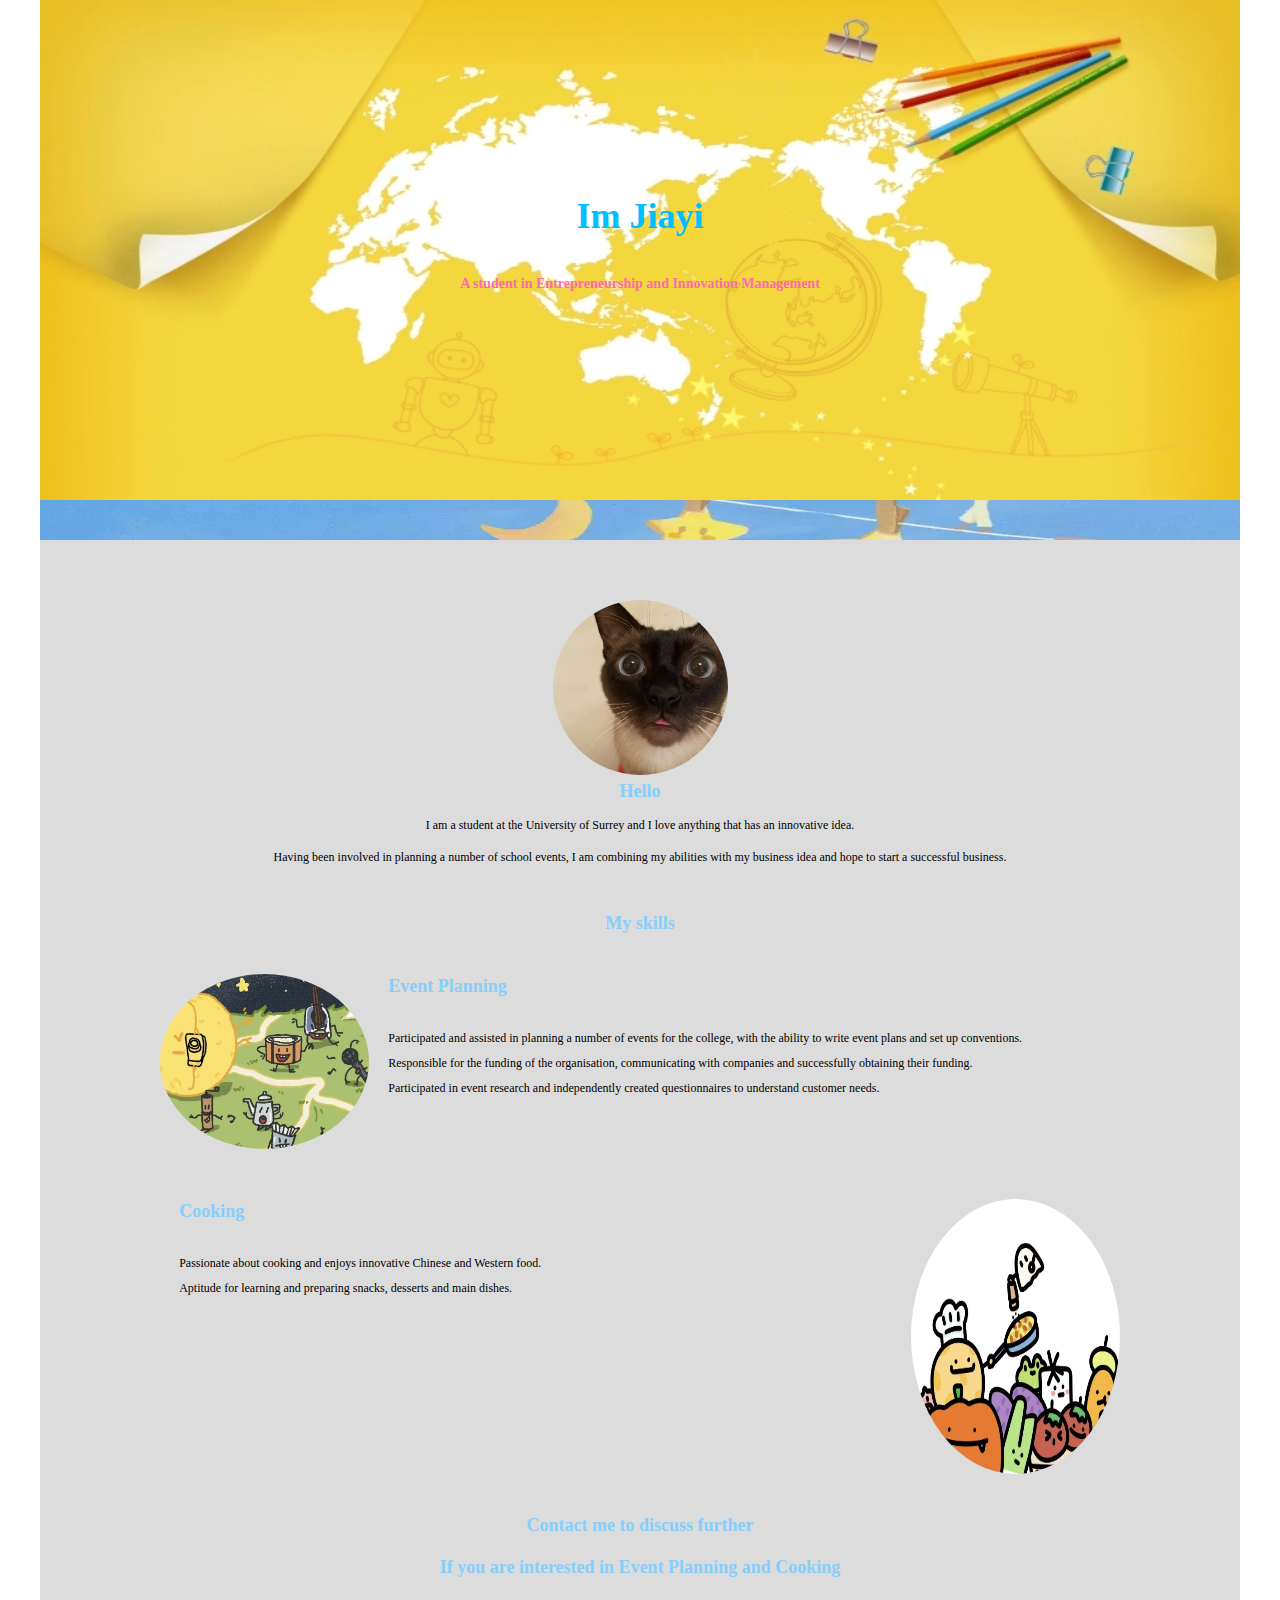
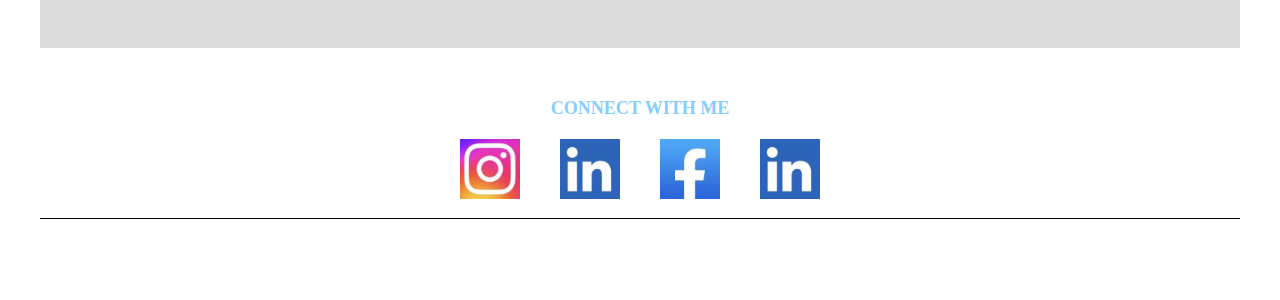
<file: index.html>
<!DOCTYPE html>
<html lang="zh">
<head>
	<meta charset="UTF-8">
	<meta name="viewport" content="width=device-width, initial-scale=1.0">
	<meta http-equiv="X-UA-Compatible" content="ie=edge">
	<title></title>
	<link rel="stylesheet" type="text/css" href="css/style.css"/>
</head>
<body>
	<div class="box">
		<div class="top">
			<h1>
				<b>
					Im Jiayi
				</b>
				<br>
				A student in Entrepreneurship and Innovation Management
			</h1>
		</div>
		<div class="main">
			<div class="logo">
				<dl>
					<dt><img src="images/tx.jpg" ></dt>
					<dd>
						<p>
							<b>
								Hello
							</b>
							<br>
							I am a student at the University of Surrey and I love anything that has an innovative idea. <br>
							Having been involved in planning a number of school events, I am combining my abilities with my business idea and hope to start a successful business.
						</p>
					</dd>
				</dl>
			</div>
			<h1 style="text-align: center; color: lightskyblue; font-size: 18px; margin: 40px auto;">
				My skills
			</h1>
			<div class="event">
				<dl>
					<dt><img src="images/yd.jpg" ></dt>
					<dd>
						<p>
							<b>
								Event Planning
							</b>
							<br>
							<br>
							
							Participated and assisted in planning a number of events for the college, with the ability to write event plans and set up conventions. <br>
							
							Responsible for the funding of the organisation, communicating with companies and successfully obtaining their funding.<br>
							
							Participated in event research and independently created questionnaires to understand customer needs.
						</p>
					</dd>
				</dl>
			</div>
			<div class="cooking">
				<dl>
					
					<dd>
						<p>
							<b>
								Cooking
							</b>
							<br>
							<br>
							
							Passionate about cooking and enjoys innovative Chinese and Western food.<br>
							Aptitude for learning and preparing snacks, desserts and main dishes.
						</p>
					</dd>
					<dt><img src="images/cs.jpg" ></dt>
				</dl>
			</div>
			<p style="text-align: center; color: lightskyblue; font-size: 18px; font-weight: bold; margin: 30px auto; line-height: 42px;">
				Contact me to discuss further<br>

				If you are interested in Event Planning and Cooking
			</p>
		</div>
		<div class="footer">
			<p>
				<b>
					CONNECT WITH ME
				</b>
			</p>
			<p>
				<img src="images/icon.jpg" >
				<img src="images/icon2.jpg" >
				<img src="images/icon3.jpg" >
				<img src="images/icon4.jpg" >
			</p>
		</div>
	</div>
</body>
</html>
</file>
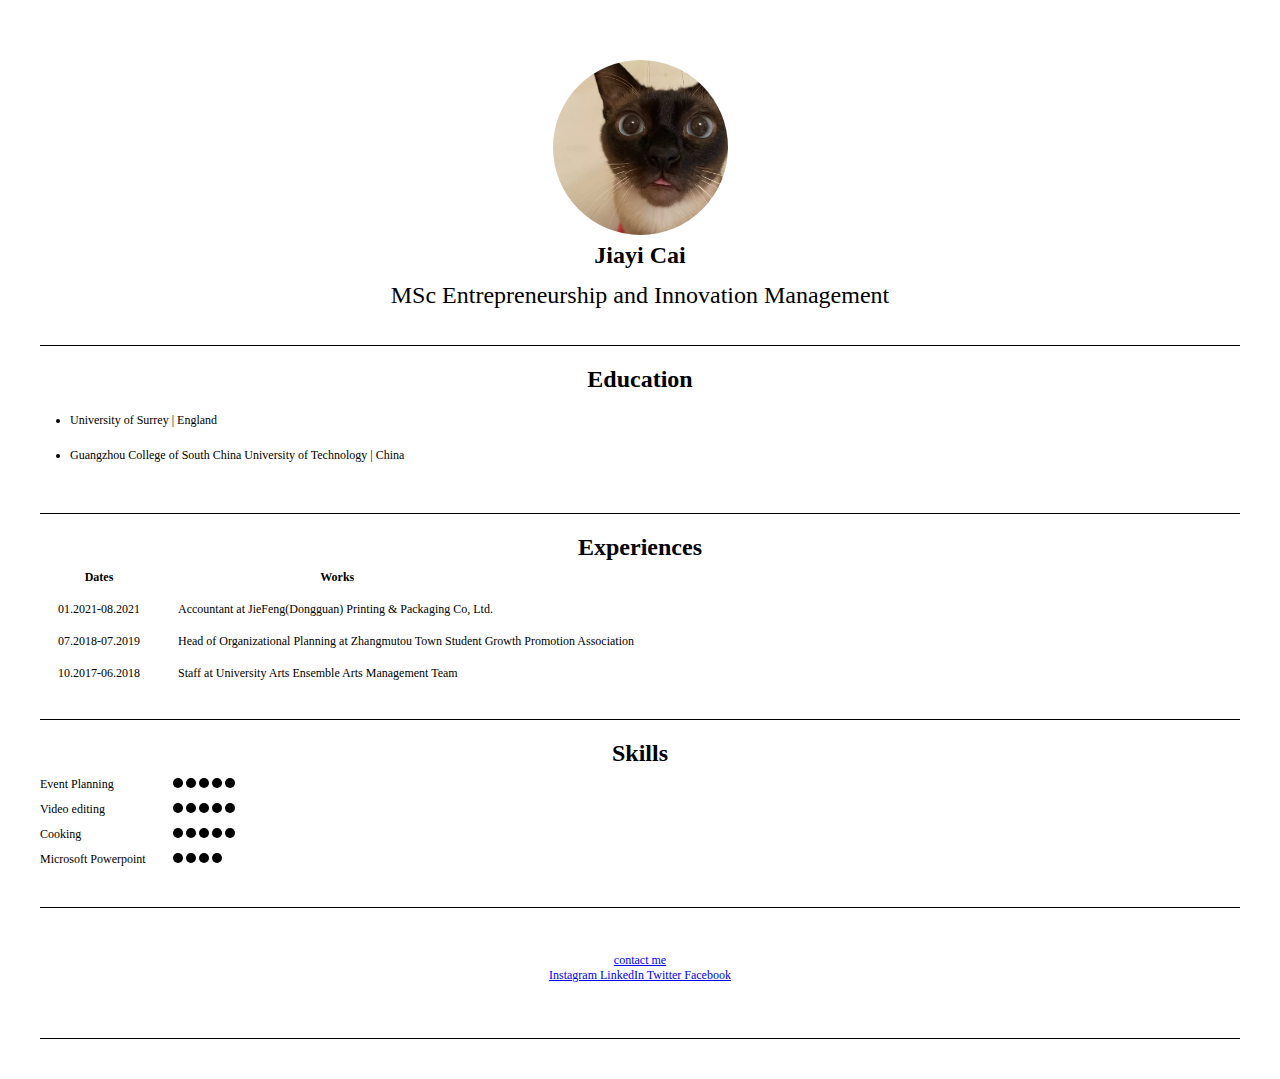
<file: index1.html>
<!DOCTYPE html>
<html lang="zh">
<head>
	<meta charset="UTF-8">
	<meta name="viewport" content="width=device-width, initial-scale=1.0">
	<meta http-equiv="X-UA-Compatible" content="ie=edge">
	<title></title>
	<link rel="stylesheet" type="text/css" href="css/style.css"/>
</head>
<body>
	<div class="wrap">
		<div class="header">
			<dl>
				<dt><img src="images/tx.jpg" ></dt>
				<dd>
					<p>
						<b>
							Jiayi Cai
						</b>
						<br>
						MSc Entrepreneurship and Innovation Management
					</p>
				</dd>
			</dl>
		</div>
		<div class="education">
			<h1>
				Education
			</h1>
			<ul>
				<li>University of Surrey | England</li>
				<li>Guangzhou College of South China University of Technology | China</li>

			</ul>
		</div>
		<div class="experiences">
			<h1>
				Experiences
			</h1>
			<div class="text">
				<p>
					<label><b>Dates</b></label>
					<span><b>Works</b></span>
				</p>
				<p>
					<label>01.2021-08.2021</label>
					<span>Accountant at JieFeng(Dongguan) Printing & Packaging Co, Ltd.</span>
				</p>
				<p>
					<label>
						07.2018-07.2019 
					</label>
					<span>
						Head of Organizational Planning at Zhangmutou Town Student Growth Promotion Association
					</span>
				</p>
				<p>
					<label>
						10.2017-06.2018
					</label>
					<span>
						Staff at University Arts Ensemble Arts Management Team
					</span>
				</p>
			</div>
			
		</div>
		<div class="skills">
			<h1>
				Skills
			</h1>
			<p>
				<label>Event Planning </label>
				<span></span>
				<span></span>
				<span></span>
				<span></span>
				<span></span>
			</p>
			<p>
				<label>Video editing </label>
				<span></span>
				<span></span>
				<span></span>
				<span></span>
				<span></span>
			</p>
			<p>
				<label>Cooking</label>
				<span></span>
				<span></span>
				<span></span>
				<span></span>
				<span></span>
			</p>
			<p>
				<label>Microsoft Powerpoint</label>
				<span></span>
				<span></span>
				<span></span>
				<span></span>
			</p>
			
			
		</div>
		<div class="footer">
			<p style="display: block;">
				<a href="">contact me</a><br>
				<a href="">Instagram   LinkedIn  Twitter   Facebook</a>
			</p>
		</div>
	</div>
</body>
</html>
</file>
<file: css/style.css>
body,div,ul,ol,dt,dd,dl,li,h1,h2,h3,h4,h5,h6,form,input,select,textarea,p,img,a,span,strong,*{ padding:0; margin:0;}
body{ font-size:12px; font-family:"microsoft yahei"; color:#000000; background-color:#FFFFFF;}
ul,ol,li{ list-style:none;}
h1,h2,h3,h4,h5,h6{ font-size:14px;}
img,input,select,textarea{ vertical-align:middle}
img{ border:none;}
a{ color:#333333; text-decoration:none;}
a:hover{ color:#003366;}
.clear{ clear:both; height:0; width:0; overflow:hidden;}
.wrap{width: 1200px; margin: 40px auto; overflow: hidden;}
.header{width: 100%; margin: 20px auto; border-bottom: 1px solid #000000; padding-bottom: 30px;}
.header dl dt{width: 175px; overflow: hidden; border-radius: 50%; height: 175px; margin: 0 auto;}
.header dl dt img{width: 100%; height: 100%;}
.header dl dd p{text-align: center; line-height: 40px; font-size: 24px;}
.education{width: 100%; border-bottom: 1px solid #000000; padding-bottom: 30px;}
.education h1{font-size: 24px; text-align: center;}
.education ul li{list-style-type:disc; margin: 20px 0px;  list-style: disc; margin-left: 30px;}
.experiences{width: 100%; margin: 20px auto; border-bottom: 1px solid #000000; padding-bottom: 30px;}
.text{width: 100%;}
.text p{display: flex;}
.text p label{flex: 1; text-align: center;}
.text p span{flex: 9; margin-left: 20px;}
.text p:first-child span b{display: flex; justify-content: center; width: 30%;}

.experiences p{line-height: 32px;}
.experiences h1{font-size: 24px; text-align: center;}
.skills{width: 100%; border-bottom: 1px solid #000000; padding-bottom: 30px;}
.skills h1{font-size: 24px; text-align: center;}
.skills p label{width: 130px; display: inline-block;}
.skills p{margin: 10px 0px;}
.skills p span{width: 10px; height: 10px; background-color: #000000; display: inline-block; border-radius: 50%;}
.footer{width: 100%; background-color: #fefefe; border-bottom: 1px solid #000000; padding-bottom: 30px;}
.footer p{margin-top: 20px;}
.footer p a{color: blue; text-decoration: underline;}
.box{width: 1200px; height: 1900px; margin: 0 auto; background-attachment:fixed; background-image: url(../images/back.jpg); background-size: 100% 100%;}
.top{width: 100%; justify-content: center; align-items: center; display: flex; height: 500px; background-image: url(../images/img5.webp); background-size: 100% 100%;}
.top h1{text-align: center; line-height: 60px; color: hotpink;}
.top h1 b{font-size: 36px; color: deepskyblue;}
.main{width: 100%; overflow: hidden; height: auto; margin: 40px auto; padding: 30px 0px; background-color: #dcdcdc;}
.logo dl{margin: 30px auto;}
.logo dl dt{width: 175px; overflow: hidden; border-radius: 50%; height: 175px; margin: 0 auto;}
.logo dl dt img{width: 100%; height: 100%;}
.logo dl dd{text-align: center;}
.logo dl dd p{line-height: 32px;}
.logo dl dd p b{color: lightskyblue; font-size: 18px;}
.event dl{width: 80%; margin: 0 auto; display: flex;}
.event dl dt{width: 250px; flex: 2; height: 175px; border-radius: 50%; overflow: hidden;}
.event dl dt img{width: 100%; height: 100%;}
.event dl dd{flex: 7; margin-left: 2%;}
.event dl dd p{line-height: 25px;}
.event dl dd p b{color: lightskyblue; font-size: 18px;}
.cooking{margin-top: 50px;}
.cooking dl{width: 80%; margin: 0 auto; display: flex;}
.cooking dl dt{width: 175px; flex: 2; height: 275px; border-radius: 50%; overflow: hidden;}
.cooking dl dt img{width: 100%; height: 100%;}
.cooking dl dd{flex: 7; margin-left: 2%;}
.cooking dl dd p{line-height: 25px;}
.cooking dl dd p b{color: lightskyblue; font-size: 18px;}
.footer{width: 100%; display: flex; flex-direction: column; overflow: hidden; justify-content: center; height: 100px; background-color: #fff;}
.footer p{text-align: center;}
.footer p:last-child{display: flex; justify-content: center;}
.footer p img{width: 5%; margin: 0 20px;}
.footer p b{color: lightskyblue; font-size: 18px;}
</file>
